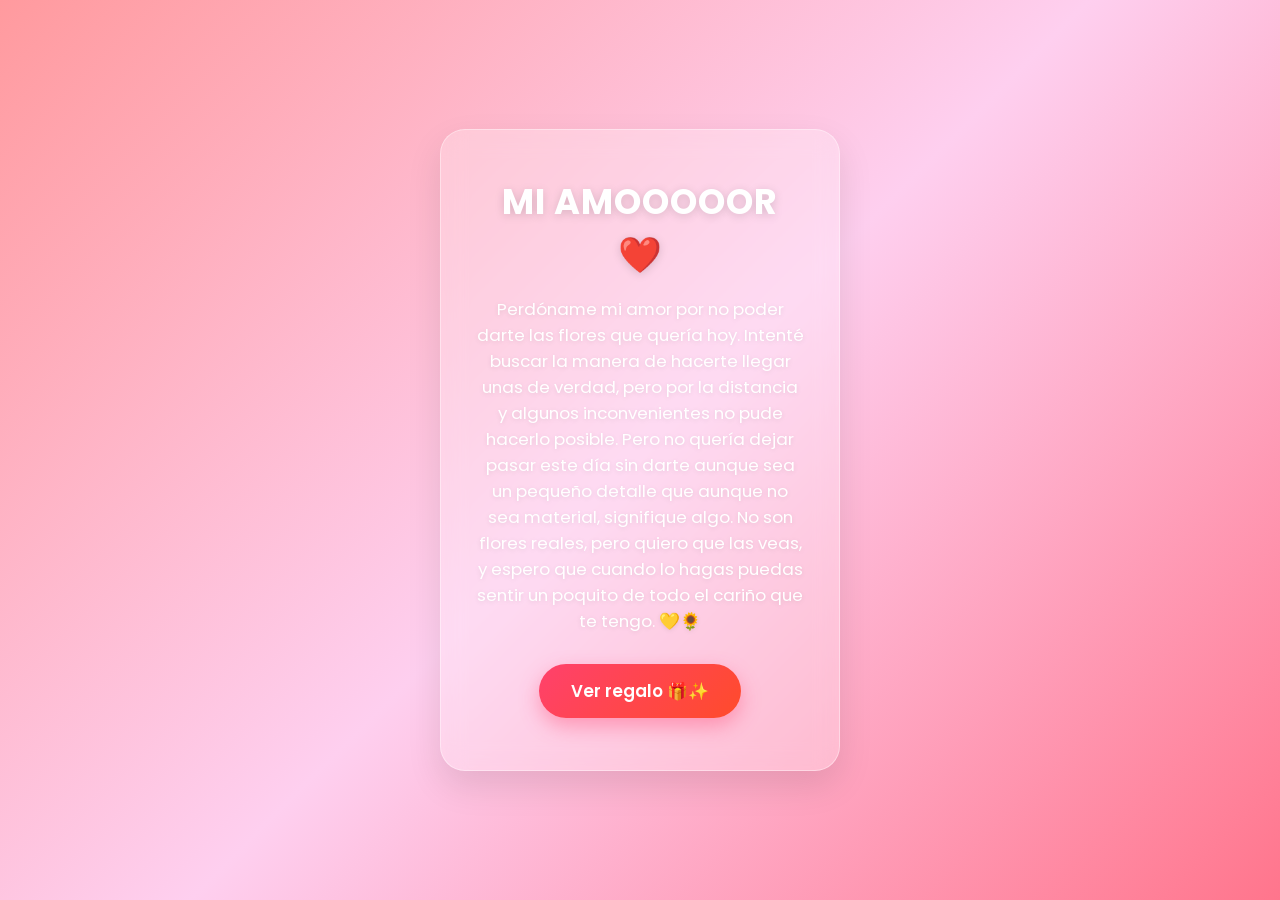
<file: index.html>
<!DOCTYPE html>
<html lang="es">
<head>
    <meta charset="UTF-8">
    <meta http-equiv="X-UA-Compatible" content="IE=edge">
    <meta name="viewport" content="width=device-width, initial-scale=1.0">
    <title>Para Mi Amor ❤️</title>
    <!-- Importamos una fuente bonita de Google Fonts -->
    <link href="https://fonts.googleapis.com/css2?family=Poppins:wght@300;400;600;700&display=swap" rel="stylesheet">
    
    <style>
        * {
            margin: 0;
            padding: 0;
            box-sizing: border-box;
        }

        body {
            font-family: 'Poppins', sans-serif;
            min-height: 100vh;
            background: linear-gradient(135deg, #ff9a9e 0%, #fecfef 50%, #ff758c 100%);
            display: flex;
            justify-content: center;
            align-items: center;
            overflow: hidden;
            position: relative;
        }

        /* Fondo animado con corazones flotantes */
        .background-hearts {
            position: absolute;
            width: 100%;
            height: 100%;
            overflow: hidden;
            z-index: 1;
        }

        .background-hearts span {
            position: absolute;
            display: block;
            width: 20px;
            height: 20px;
            background: rgba(255, 255, 255, 0.3);
            animation: animateHearts 15s linear infinite;
            bottom: -150px;
            transform: rotate(45deg);
        }

        .background-hearts span::before,
        .background-hearts span::after {
            content: '';
            position: absolute;
            width: 20px;
            height: 20px;
            background: rgba(255, 255, 255, 0.3);
            border-radius: 50%;
        }

        .background-hearts span::before {
            top: -10px;
            left: 0;
        }

        .background-hearts span::after {
            top: 0;
            left: -10px;
        }

        /* Posiciones y velocidades aleatorias para los corazones de fondo */
        .background-hearts span:nth-child(1) { left: 10%; width: 30px; height: 30px; animation-duration: 12s; }
        .background-hearts span:nth-child(1)::before, .background-hearts span:nth-child(1)::after { width: 30px; height: 30px; top: -15px; left: -15px;}
        .background-hearts span:nth-child(2) { left: 20%; animation-duration: 8s; animation-delay: 2s; }
        .background-hearts span:nth-child(3) { left: 35%; width: 25px; height: 25px; animation-duration: 10s; animation-delay: 4s; }
        .background-hearts span:nth-child(3)::before, .background-hearts span:nth-child(3)::after { width: 25px; height: 25px; top: -12.5px; left: -12.5px;}
        .background-hearts span:nth-child(4) { left: 50%; animation-duration: 6s; animation-delay: 1s; }
        .background-hearts span:nth-child(5) { left: 65%; width: 35px; height: 35px; animation-duration: 14s; animation-delay: 3s; }
        .background-hearts span:nth-child(5)::before, .background-hearts span:nth-child(5)::after { width: 35px; height: 35px; top: -17.5px; left: -17.5px;}
        .background-hearts span:nth-child(6) { left: 80%; animation-duration: 9s; animation-delay: 5s; }
        .background-hearts span:nth-child(7) { left: 90%; width: 22px; height: 22px; animation-duration: 11s; animation-delay: 2s; }

        @keyframes animateHearts {
            0% {
                transform: translateY(0) rotate(45deg) scale(0.6);
                opacity: 1;
            }
            100% {
                transform: translateY(-1000px) rotate(45deg) scale(1.2);
                opacity: 0;
            }
        }

        /* Tarjeta central (Glassmorphism) */
        .card {
            position: relative;
            z-index: 2;
            background: rgba(255, 255, 255, 0.25);
            backdrop-filter: blur(12px);
            -webkit-backdrop-filter: blur(12px);
            border: 1px solid rgba(255, 255, 255, 0.4);
            padding: 45px 35px;
            border-radius: 25px;
            text-align: center;
            box-shadow: 0 15px 35px rgba(0, 0, 0, 0.1);
            max-width: 400px;
            width: 90%;
            animation: fadeInCard 1.2s ease-in-out;
        }

        @keyframes fadeInCard {
            0% {
                opacity: 0;
                transform: translateY(30px) scale(0.95);
            }
            100% {
                opacity: 1;
                transform: translateY(0) scale(1);
            }
        }

        /* Título principal */
        h1 {
            color: #fff;
            font-size: 2.2rem;
            font-weight: 700;
            text-shadow: 0 2px 10px rgba(0, 0, 0, 0.15);
            margin-bottom: 15px;
            letter-spacing: 1px;
        }

        h1 span {
            display: inline-block;
            animation: heartbeat 1.5s infinite;
        }

        @keyframes heartbeat {
            0%, 100% { transform: scale(1); }
            50% { transform: scale(1.15); }
        }

        /* Texto descriptivo */
        p {
            color: #fff;
            font-size: 1.05rem;
            font-weight: 400;
            margin-bottom: 30px;
            text-shadow: 0 1px 5px rgba(0, 0, 0, 0.1);
        }

        /* Botón elegante */
        .btn-regalo {
            display: inline-block;
            background: linear-gradient(135deg, #ff416c 0%, #ff4b2b 100%);
            color: white;
            padding: 14px 32px;
            font-size: 1.05rem;
            font-weight: 600;
            text-decoration: none;
            border-radius: 50px;
            box-shadow: 0 8px 20px rgba(255, 65, 108, 0.4);
            transition: all 0.3s ease;
            position: relative;
            overflow: hidden;
        }

        .btn-regalo:hover {
            transform: translateY(-3px);
            box-shadow: 0 12px 25px rgba(255, 65, 108, 0.6);
            background: linear-gradient(135deg, #ff4b2b 0%, #ff416c 100%);
        }

        .btn-regalo:active {
            transform: translateY(1px);
        }
    </style>
</head>
<body>

    <!-- Fondo con corazones animados flotando -->
    <div class="background-hearts">
        <span></span>
        <span></span>
        <span></span>
        <span></span>
        <span></span>
        <span></span>
        <span></span>
    </div>

    <!-- Contenedor de la Tarjeta Principal -->
    <div class="card">
        <h1>MI AMOOOOOR <span>❤️</span></h1>
        <p>Perdóname mi amor por no poder darte las flores que quería hoy. Intenté buscar la manera de hacerte llegar unas de verdad, pero por la distancia y algunos inconvenientes no pude hacerlo posible. 
Pero no quería dejar pasar este día sin darte aunque sea un pequeño detalle que aunque no sea material, signifique algo. No son flores reales, pero quiero que las veas, y espero que cuando lo hagas puedas sentir un poquito de todo el cariño que te tengo. 💛🌻</p>
        
        <!-- Cambia 'index_2.html' por el nombre de tu siguiente página -->
        <a href="rosas.html" class="btn-regalo">
            Ver regalo 🎁✨
        </a>
    </div>

</body>
</html>
</file>
